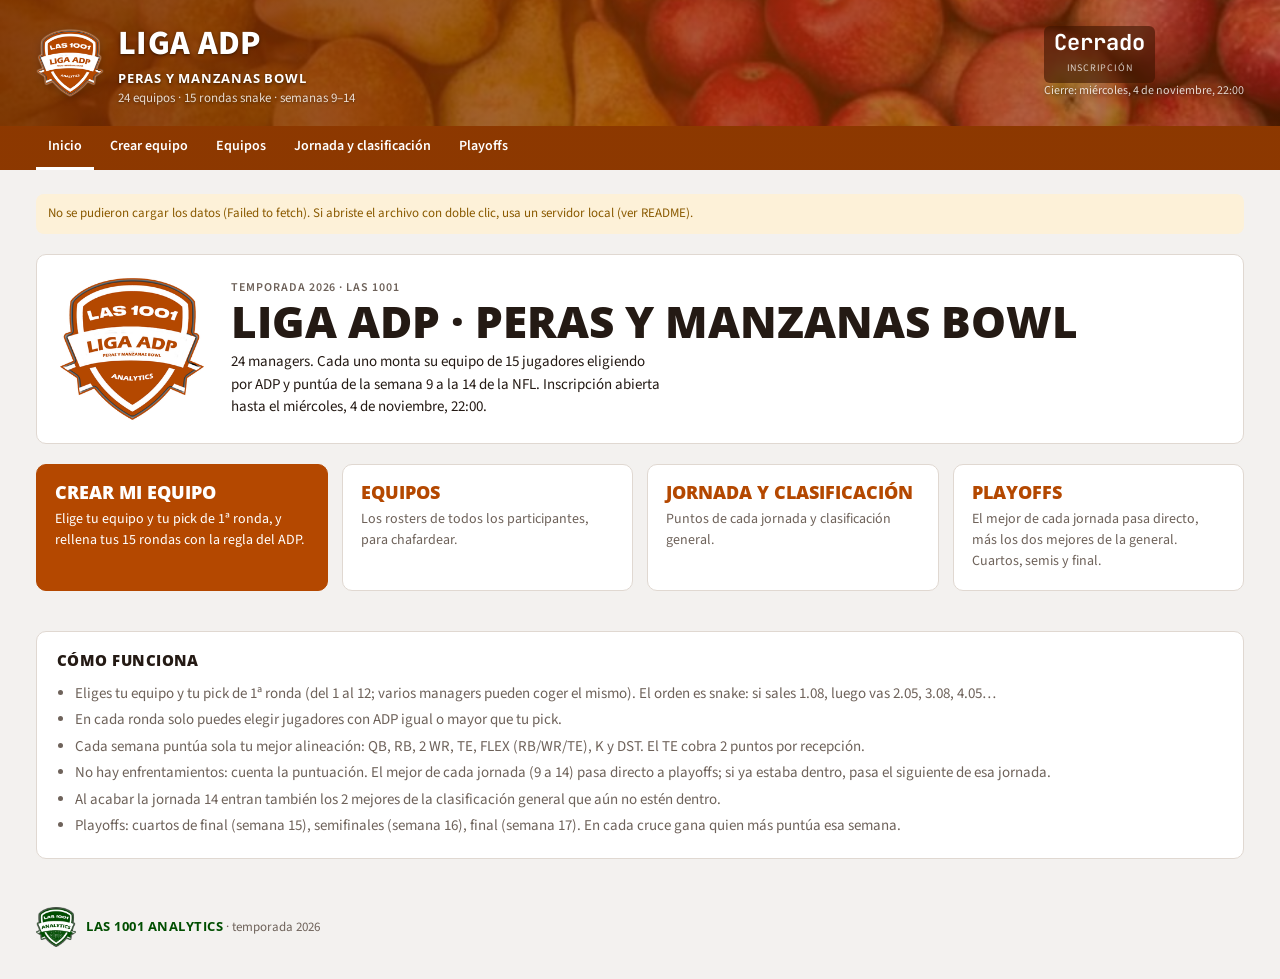
<file: index.html>
<!doctype html>
<html lang="es">
<head>
<meta charset="utf-8">
<meta name="viewport" content="width=device-width, initial-scale=1, viewport-fit=cover">
<title>Liga ADP</title>
<meta name="claude:viewport-fit-sides" content="cover">
<link rel="preconnect" href="https://fonts.googleapis.com">
<link rel="preconnect" href="https://fonts.gstatic.com" crossorigin>
<link rel="stylesheet" href="https://fonts.googleapis.com/css2?family=Open+Sans:wght@700;800&family=Source+Sans+3:wght@400;600;700&family=JetBrains+Mono:wght@500;700&display=swap">
<link rel="icon" href="favicon.ico" sizes="any">
<link rel="icon" type="image/png" sizes="32x32" href="img/favicon-32.png">
<link rel="apple-touch-icon" href="img/apple-touch-icon.png">
<link rel="stylesheet" href="css/styles.css?v=2026102802">
</head>
<body data-page="inicio">
<!--BODY-->
<header id="cabecera"></header>
<main class="wrap">
  <div class="notice" id="aviso-datos" hidden></div>
  <section class="panel hero">
    <img src="img/logo-liga-adp.png" alt="" width="150" height="148">
    <div>
      <div class="eyebrow">Temporada <span id="h-temporada"></span> · Las 1001</div>
      <h1>Liga ADP · Peras y Manzanas Bowl</h1>
      <p id="h-texto"></p>
    </div>
  </section>
  <div class="accesos">
    <a class="acceso principal" href="equipo.html"><h2>Crear mi equipo</h2><p>Elige tu equipo y tu pick de 1ª ronda, y rellena tus 15 rondas con la regla del ADP.</p></a>
    <a class="acceso" href="equipos.html"><h2>Equipos</h2><p>Los rosters de todos los participantes, para chafardear.</p></a>
    <a class="acceso" href="jornada.html"><h2>Jornada y clasificación</h2><p>Puntos de cada jornada y clasificación general.</p></a>
    <a class="acceso" href="playoffs.html"><h2>Playoffs</h2><p>El mejor de cada jornada pasa directo, más los dos mejores de la general. Cuartos, semis y final.</p></a>
  </div>
  <section class="panel stack" id="pendientes" hidden></section>
  <section class="dos" id="resumen"></section>
  <section class="panel stack">
    <h3>Cómo funciona</h3>
    <ul class="muted" style="margin:0;padding-left:18px;display:grid;gap:4px" id="h-reglas"></ul>
  </section>
</main>
<footer id="pie"></footer>
<!--/BODY-->
<script src="js/config.js?v=2026102802"></script>
<script src="js/layout.js?v=2026102802"></script>
<script src="js/draft.js?v=2026102802"></script>
<script src="js/adp.js?v=2026102802"></script>
<script src="js/liga.js?v=2026102802"></script>
<script src="js/inicio.js?v=2026102802"></script>
</body>
</html>
</file>
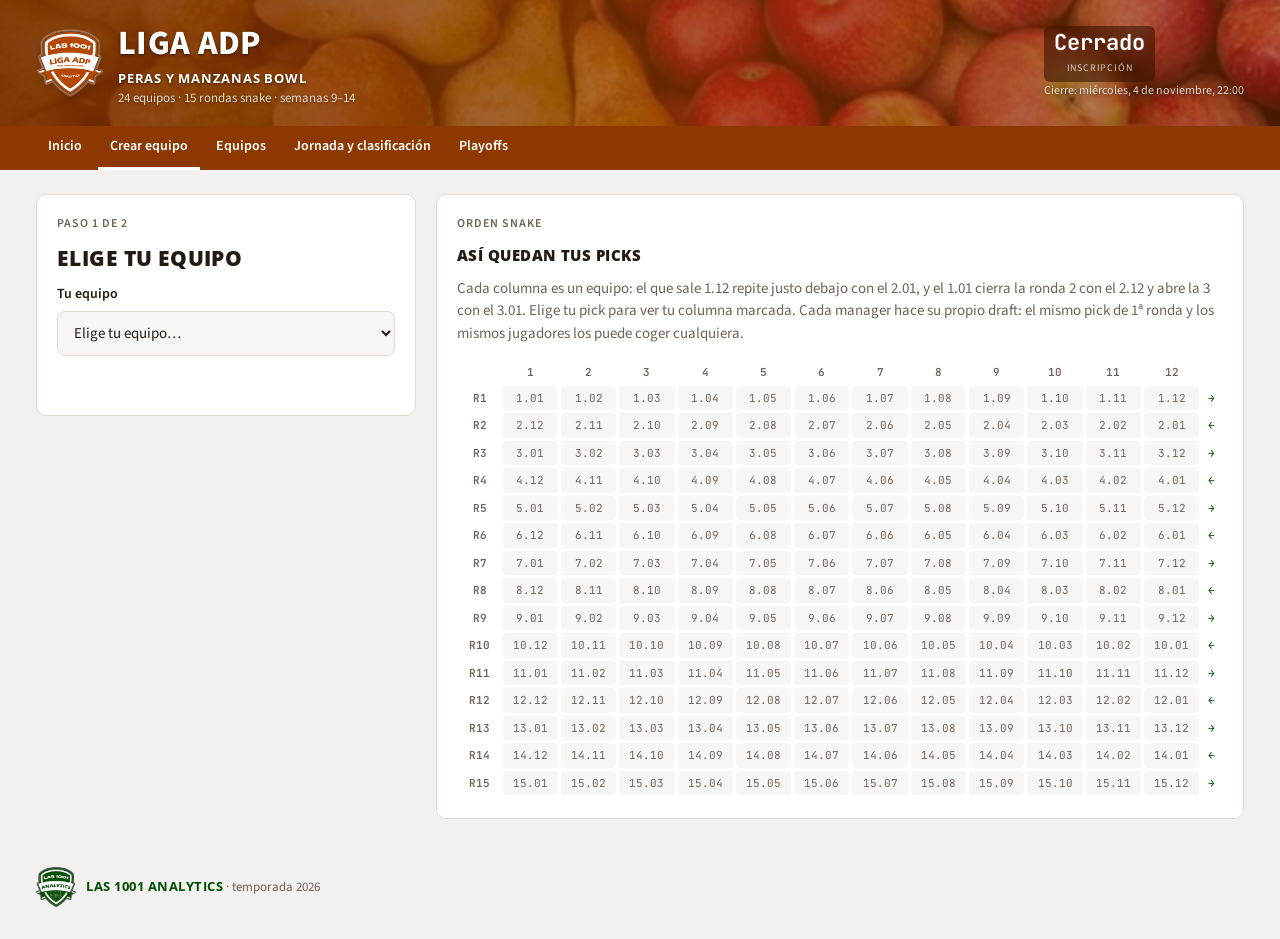
<file: equipo.html>
<!doctype html>
<html lang="es">
<head>
<meta charset="utf-8">
<meta name="viewport" content="width=device-width, initial-scale=1, viewport-fit=cover">
<title>Crear equipo · Liga ADP</title>
<meta name="claude:viewport-fit-sides" content="cover">
<link rel="preconnect" href="https://fonts.googleapis.com">
<link rel="preconnect" href="https://fonts.gstatic.com" crossorigin>
<link rel="stylesheet" href="https://fonts.googleapis.com/css2?family=Open+Sans:wght@700;800&family=Source+Sans+3:wght@400;600;700&family=JetBrains+Mono:wght@500;700&display=swap">
<link rel="icon" href="favicon.ico" sizes="any">
<link rel="icon" type="image/png" sizes="32x32" href="img/favicon-32.png">
<link rel="apple-touch-icon" href="img/apple-touch-icon.png">
<link rel="stylesheet" href="css/styles.css?v=2026102802">
</head>
<body data-page="equipo">
<!--BODY-->
<header id="cabecera"></header>

<main class="wrap">
  <div class="notice" id="aviso-datos" hidden></div>

  <!-- Paso 1: inscripción -->
  <section class="step1" id="paso1">
    <form class="panel stack" id="form-inscripcion" novalidate>
      <div class="eyebrow">Paso 1 de 2</div>
      <h2>Elige tu equipo</h2>
      <div class="field" id="campo-manager" hidden>
        <label for="in-manager">Tu equipo</label>
        <select id="in-manager" class="select"></select>
        <div class="muted" id="manager-info" style="font-size:14px"></div>
        <div class="err" id="err-manager"></div>
      </div>
      <div class="field" id="campo-equipo">
        <label for="in-equipo">Nombre del equipo</label>
        <input type="text" id="in-equipo" maxlength="40" autocomplete="off" placeholder="Long Snapper">
        <div class="err" id="err-equipo"></div>
      </div>
      <div class="field" id="campo-telegram">
        <label for="in-telegram">Usuario de Telegram</label>
        <input type="text" id="in-telegram" maxlength="33" autocomplete="off" placeholder="@bocamolls">
        <div class="err" id="err-telegram"></div>
      </div>
      <div class="field" id="campo-grupo">
        <span id="lbl-grupo" style="font-weight:600;font-size:14px">Grupo</span>
        <div class="slots grupos" id="grupos" role="group" aria-labelledby="lbl-grupo"></div>
        <div class="err" id="err-grupo"></div>
      </div>
      <div class="field" id="campo-clave" hidden>
        <label for="in-clave">Contraseña</label>
        <div class="row">
          <input type="password" id="in-clave" maxlength="40" autocomplete="current-password" style="flex:1;min-width:0">
          <button class="btn" type="button" id="btn-entrar">Entrar</button>
        </div>
        <div class="muted" style="font-size:13px">Te la pasa el comisionado por Telegram. Así nadie más puede tocar tu equipo.</div>
        <div class="err" id="err-clave"></div>
      </div>
      <div class="field" id="campo-slot">
        <span id="lbl-slot" style="font-weight:600;font-size:14px">Pick de 1ª ronda</span>
        <div class="slots" id="slots" role="group" aria-labelledby="lbl-slot"></div>
        <div class="err" id="err-slot"></div>
      </div>
      <div class="row">
        <button class="btn" type="submit" id="btn-empezar">Ver mis 15 rondas</button>
        <button class="btn ghost" type="button" id="btn-ejemplo" hidden>Rellenar ejemplo</button>
      </div>
    </form>

    <div class="panel stack">
      <div class="eyebrow">Orden snake</div>
      <h3 id="board-titulo">Así quedan tus picks</h3>
      <p class="muted" style="margin:0">Cada columna es un equipo: el que sale 1.12 repite justo debajo con el 2.01, y el 1.01 cierra la ronda 2 con el 2.12 y abre la 3 con el 3.01. Elige tu pick para ver tu columna marcada. Cada manager hace su propio draft: el mismo pick de 1ª ronda y los mismos jugadores los puede coger cualquiera.</p>
      <div class="board-scroll"><table class="board" id="board"></table></div>
    </div>
  </section>

  <!-- Paso 2: draft -->
  <section class="step2" id="paso2" hidden>
    <div class="panel stack">
      <div class="team-head">
        <div>
          <div class="eyebrow">Paso 2 de 2 · Tu draft</div>
          <h2 id="t-equipo"></h2>
          <div class="muted" id="t-meta"></div>
        </div>
        <div class="row">
          <label class="row muted" style="font-size:13px;gap:6px"><input type="checkbox" id="chk-elegibles" checked> Sugerir solo jugadores elegibles</label>
          <span class="chip idle" id="estado-guardado" hidden></span>
          <button class="btn ghost" type="button" id="btn-editar" hidden>Cambiar datos</button>
          <button class="btn ghost" type="button" id="btn-salir" hidden>Salir</button>
        </div>
      </div>
      <p class="muted" style="margin:0">Regla: en cada ronda solo vale un jugador cuyo ADP sea igual o mayor que el número de ese pick. Escribe o busca el nombre, o filtra por posición. En la columna Bye, «Hecho» quiere decir que descansa antes de la semana 9 y no le afecta.</p>
      <div class="table-scroll">
        <table class="picks">
          <thead><tr><th>Ronda</th><th>Pick</th><th>Jugador</th><th>Pos</th><th>NFL</th><th>ADP</th><th>Bye</th><th>Estado</th></tr></thead>
          <tbody id="tbody-picks"></tbody>
        </table>
      </div>
    </div>

    <aside class="aside">
      <div class="panel stack">
        <h3>Composición</h3>
        <div class="counts" id="conteo"></div>
      </div>
      <div class="panel stack">
        <h3>Alineación puntuable</h3>
        <p class="muted" style="margin:0;font-size:13px">Cada semana puntúan los mejores. Hasta tener puntos reales, se muestra por mejor ADP.</p>
        <div class="lineup" id="alineacion"></div>
        <div class="bench-head"><h3>Banquillo</h3><span class="chip idle num" id="banquillo-n"></span></div>
        <p class="muted" style="margin:0;font-size:13px">Las 7 rondas restantes. Entran solas si un titular rinde menos o tiene bye.</p>
        <div class="lineup bench" id="banquillo"></div>
      </div>
      <div class="panel stack">
        <h3>Byes · semanas <span id="rango-semanas"></span></h3>
        <div class="byes" id="byes"></div>
      </div>
      <div class="panel stack">
        <h3>Comprobaciones</h3>
        <ul class="checks" id="checks"></ul>
        <div class="row">
          <button class="btn" type="button" id="btn-copiar" disabled>Copiar para Telegram</button>
        </div>
        <textarea class="export" id="export" readonly hidden aria-label="Equipo exportado"></textarea>
        <button class="btn ghost" type="button" id="btn-reset">Borrar mi draft</button>
        <div class="row" id="confirm-reset" hidden>
          <span class="muted" style="font-size:13px">¿Seguro? Se borran las 15 rondas.</span>
          <button class="btn" type="button" id="btn-reset-si">Sí, borrar</button>
          <button class="btn ghost" type="button" id="btn-reset-no">Cancelar</button>
        </div>
      </div>
      <div class="panel stack">
        <details>
          <summary>Puntuación (Fleaflicker 346180)</summary>
          <div class="scoring" id="scoring" style="margin-top:10px"></div>
        </details>
      </div>
    </aside>
  </section>
</main>
<footer id="pie"></footer>
<div class="sugerencias" id="sugerencias" role="listbox" aria-label="Jugadores" hidden></div>
<div class="toast" id="toast" hidden role="status"></div>
<!--/BODY-->
<script src="js/config.js?v=2026102802"></script>
<script src="js/layout.js?v=2026102802"></script>
<script src="js/draft.js?v=2026102802"></script>
<script src="js/adp.js?v=2026102802"></script>
<script src="js/liga.js?v=2026102802"></script>
<script src="js/app.js?v=2026102802"></script>
</body>
</html>
</file>
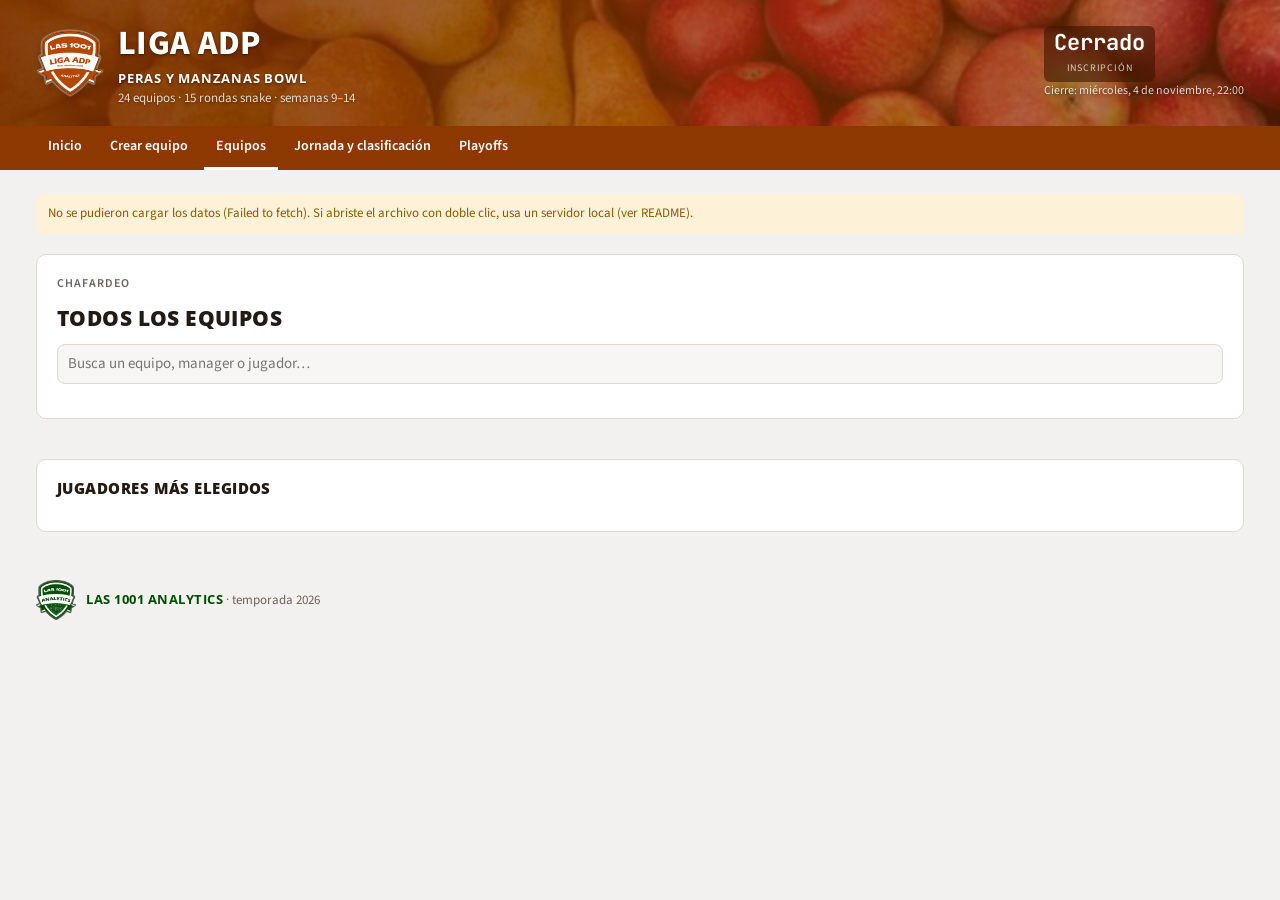
<file: equipos.html>
<!doctype html>
<html lang="es">
<head>
<meta charset="utf-8">
<meta name="viewport" content="width=device-width, initial-scale=1, viewport-fit=cover">
<title>Equipos · Liga ADP</title>
<meta name="claude:viewport-fit-sides" content="cover">
<link rel="preconnect" href="https://fonts.googleapis.com">
<link rel="preconnect" href="https://fonts.gstatic.com" crossorigin>
<link rel="stylesheet" href="https://fonts.googleapis.com/css2?family=Open+Sans:wght@700;800&family=Source+Sans+3:wght@400;600;700&family=JetBrains+Mono:wght@500;700&display=swap">
<link rel="icon" href="favicon.ico" sizes="any">
<link rel="icon" type="image/png" sizes="32x32" href="img/favicon-32.png">
<link rel="apple-touch-icon" href="img/apple-touch-icon.png">
<link rel="stylesheet" href="css/styles.css?v=2026102802">
</head>
<body data-page="equipos">
<!--BODY-->
<header id="cabecera"></header>
<main class="wrap">
  <div class="notice" id="aviso-datos" hidden></div>
  <section class="panel stack">
    <div class="eyebrow">Chafardeo</div>
    <h2>Todos los equipos</h2>
    <div class="filtros">
      <div class="selector" id="f-grupo" role="group" aria-label="Grupo"></div>
      <input type="search" id="f-busca" placeholder="Busca un equipo, manager o jugador…" aria-label="Buscar">
    </div>
    <p class="muted" id="f-resumen" style="margin:0"></p>
  </section>
  <div class="rejilla" id="rejilla"></div>
  <section class="panel stack">
    <h3>Jugadores más elegidos</h3>
    <div class="table-scroll"><table class="tabla" id="populares"></table></div>
  </section>
</main>
<footer id="pie"></footer>
<!--/BODY-->
<script src="js/config.js?v=2026102802"></script>
<script src="js/layout.js?v=2026102802"></script>
<script src="js/draft.js?v=2026102802"></script>
<script src="js/adp.js?v=2026102802"></script>
<script src="js/liga.js?v=2026102802"></script>
<script src="js/equipos.js?v=2026102802"></script>
</body>
</html>
</file>
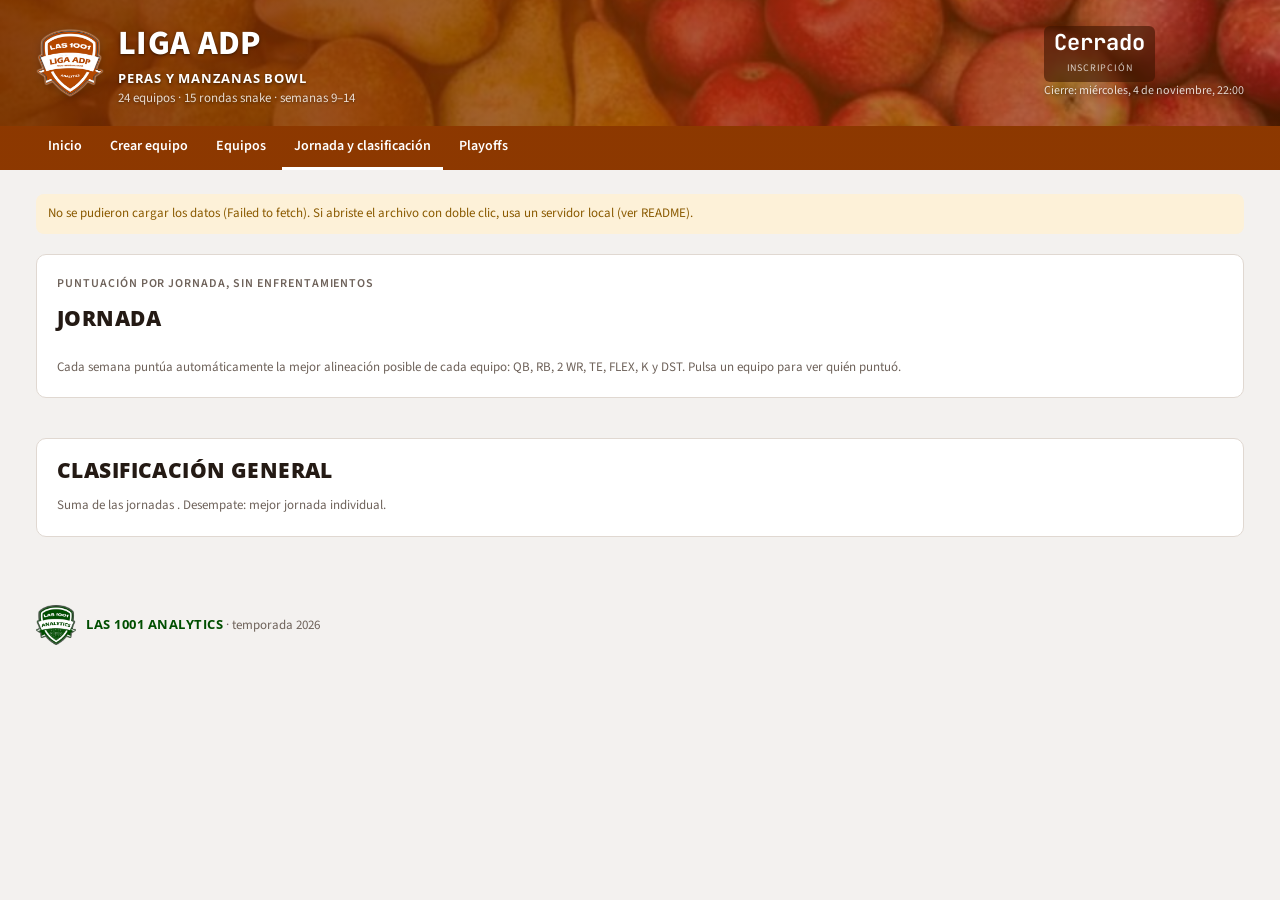
<file: jornada.html>
<!doctype html>
<html lang="es">
<head>
<meta charset="utf-8">
<meta name="viewport" content="width=device-width, initial-scale=1, viewport-fit=cover">
<title>Jornada y clasificación · Liga ADP</title>
<meta name="claude:viewport-fit-sides" content="cover">
<link rel="preconnect" href="https://fonts.googleapis.com">
<link rel="preconnect" href="https://fonts.gstatic.com" crossorigin>
<link rel="stylesheet" href="https://fonts.googleapis.com/css2?family=Open+Sans:wght@700;800&family=Source+Sans+3:wght@400;600;700&family=JetBrains+Mono:wght@500;700&display=swap">
<link rel="icon" href="favicon.ico" sizes="any">
<link rel="icon" type="image/png" sizes="32x32" href="img/favicon-32.png">
<link rel="apple-touch-icon" href="img/apple-touch-icon.png">
<link rel="stylesheet" href="css/styles.css?v=2026102802">
</head>
<body data-page="jornada">
<!--BODY-->
<header id="cabecera"></header>
<main class="wrap">
  <div class="notice" id="aviso-datos" hidden></div>
  <section class="panel stack">
    <div class="eyebrow">Puntuación por jornada, sin enfrentamientos</div>
    <h2>Jornada <span id="j-num"></span></h2>
    <div class="selector" id="j-semanas" role="group" aria-label="Semana"></div>
    <p class="muted" style="margin:0;font-size:13px">Cada semana puntúa automáticamente la mejor alineación posible de cada equipo: QB, RB, 2 WR, TE, FLEX, K y DST. Pulsa un equipo para ver quién puntuó.</p>
  </section>
  <section class="dos" id="j-grupos"></section>
  <section class="panel stack">
    <h2>Clasificación general</h2>
    <p class="muted" style="margin:0;font-size:13px">Suma de las jornadas <span id="c-rango"></span>. Desempate: mejor jornada individual.</p>
  </section>
  <section class="stack" id="c-grupos"></section>
</main>
<footer id="pie"></footer>
<!--/BODY-->
<script src="js/config.js?v=2026102802"></script>
<script src="js/layout.js?v=2026102802"></script>
<script src="js/draft.js?v=2026102802"></script>
<script src="js/adp.js?v=2026102802"></script>
<script src="js/liga.js?v=2026102802"></script>
<script src="js/jornada.js?v=2026102802"></script>
</body>
</html>
</file>
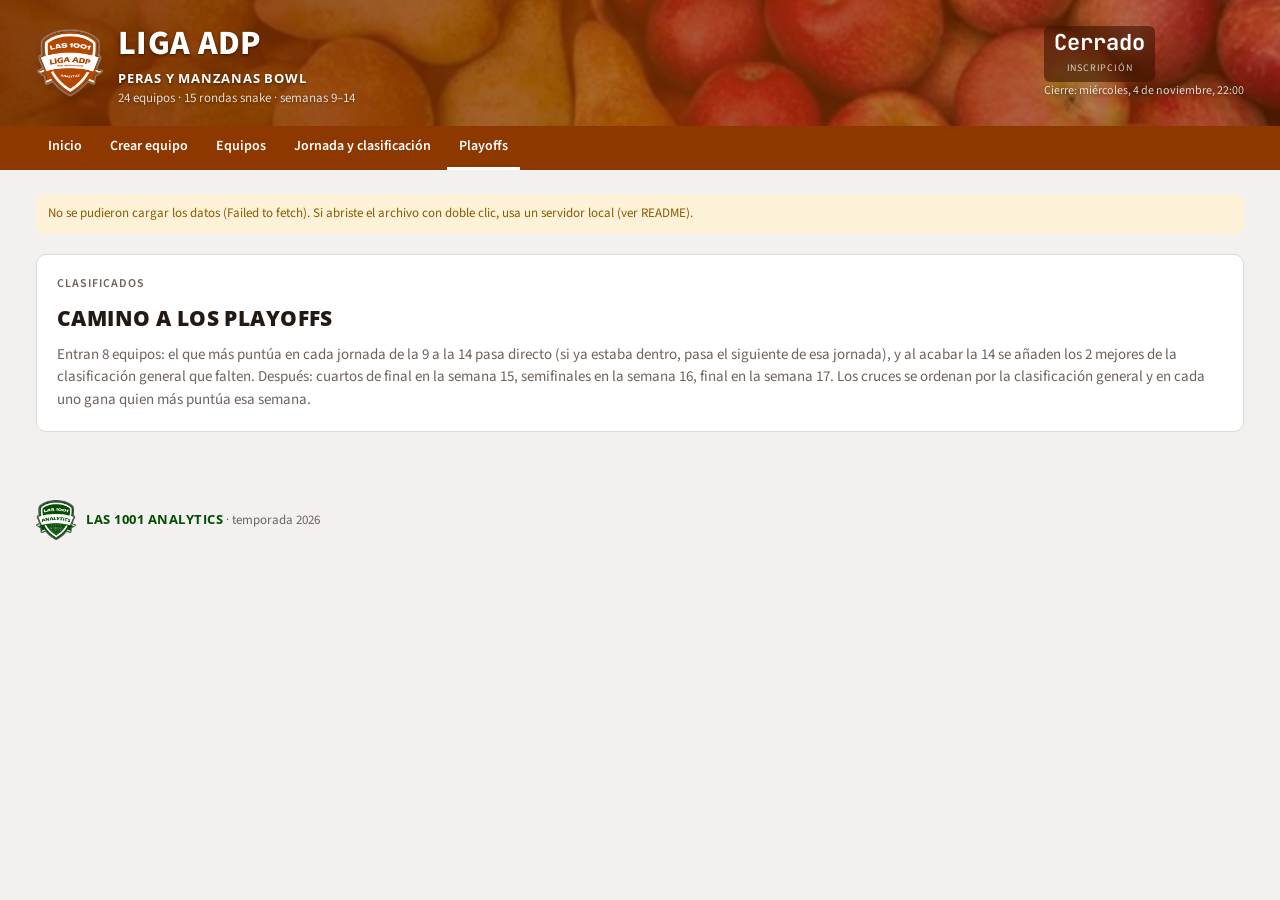
<file: playoffs.html>
<!doctype html>
<html lang="es">
<head>
<meta charset="utf-8">
<meta name="viewport" content="width=device-width, initial-scale=1, viewport-fit=cover">
<title>Playoffs · Liga ADP</title>
<meta name="claude:viewport-fit-sides" content="cover">
<link rel="preconnect" href="https://fonts.googleapis.com">
<link rel="preconnect" href="https://fonts.gstatic.com" crossorigin>
<link rel="stylesheet" href="https://fonts.googleapis.com/css2?family=Open+Sans:wght@700;800&family=Source+Sans+3:wght@400;600;700&family=JetBrains+Mono:wght@500;700&display=swap">
<link rel="icon" href="favicon.ico" sizes="any">
<link rel="icon" type="image/png" sizes="32x32" href="img/favicon-32.png">
<link rel="apple-touch-icon" href="img/apple-touch-icon.png">
<link rel="stylesheet" href="css/styles.css?v=2026102802">
</head>
<body data-page="playoffs">
<!--BODY-->
<header id="cabecera"></header>
<main class="wrap">
  <div class="notice" id="aviso-datos" hidden></div>
  <section class="panel stack">
    <div class="eyebrow">Clasificados</div>
    <h2>Camino a los playoffs</h2>
    <p class="muted" style="margin:0" id="p-texto"></p>
  </section>
  <section class="stack" id="p-grupos" style="gap:20px"></section>
</main>
<footer id="pie"></footer>
<!--/BODY-->
<script src="js/config.js?v=2026102802"></script>
<script src="js/layout.js?v=2026102802"></script>
<script src="js/draft.js?v=2026102802"></script>
<script src="js/adp.js?v=2026102802"></script>
<script src="js/liga.js?v=2026102802"></script>
<script src="js/playoffs.js?v=2026102802"></script>
</body>
</html>
</file>
<file: css/styles.css>
/* Identidad: naranja Liga ADP + verde Las 1001 Analytics. Layout: cabecera tipo marcador + dos columnas (draft a la izquierda, panel de control fijo a la derecha). */
:root {
  --bg: #f3f1ef;
  --surface: #ffffff;
  --surface-2: #f8f6f4;
  --ink: #241a14;
  --muted: #6e625a;
  --line: #e0d8d1;
  --turf: #b44800;
  --turf-ink: #ffffff;
  --chalk: #fff7f0;
  --amber: #004e00;
  --field: #004e00;
  --ok: #1f7a2e;
  --ok-bg: #e3f2e3;
  --bad: #b3261e;
  --bad-bg: #fbe6e4;
  --warn: #8a5a00;
  --warn-bg: #fdf1d8;
  --board: #b44800;
  --board-ink: #ffffff;
  --board-chip: rgba(0, 0, 0, .22);
  --font-display: "Open Sans", "Verdana", "Segoe UI", sans-serif;
  --font-body: "Source Sans 3", "Segoe UI", system-ui, sans-serif;
  --font-mono: "JetBrains Mono", ui-monospace, "Cascadia Mono", Consolas, monospace;
  --radius: 10px;
}
@media (prefers-color-scheme: dark) {
  :root:not([data-theme="light"]) {
    --bg: #16110e; --surface: #1f1814; --surface-2: #29201b; --ink: #f1e9e3; --muted: #a8998f;
    --line: #3b2e27; --turf: #ec7a30; --turf-ink: #1a0b02; --chalk: #fff7f0; --amber: #6fc46f; --field: #6fc46f;
    --ok: #74d17f; --ok-bg: #183319; --bad: #ff8a80; --bad-bg: #3a1a18; --warn: #f2c467; --warn-bg: #3a2d12;
    --board: #8a3600; --board-ink: #fff4ec; --board-chip: rgba(0, 0, 0, .3);
    color-scheme: dark;
  }
}
:root[data-theme="dark"] {
    --bg: #16110e; --surface: #1f1814; --surface-2: #29201b; --ink: #f1e9e3; --muted: #a8998f;
    --line: #3b2e27; --turf: #ec7a30; --turf-ink: #1a0b02; --chalk: #fff7f0; --amber: #6fc46f; --field: #6fc46f;
    --ok: #74d17f; --ok-bg: #183319; --bad: #ff8a80; --bad-bg: #3a1a18; --warn: #f2c467; --warn-bg: #3a2d12;
    --board: #8a3600; --board-ink: #fff4ec; --board-chip: rgba(0, 0, 0, .3);
    color-scheme: dark;
}

* { box-sizing: border-box; }
[hidden] { display: none !important; }
body {
  background: var(--bg);
  color: var(--ink);
  font-family: var(--font-body);
  font-size: 15px;
  line-height: 1.5;
  margin: 0;
}
.wrap {
  max-width: 1240px;
  margin: 0 auto;
  padding-left: max(16px, env(safe-area-inset-left, 0px));
  padding-right: max(16px, env(safe-area-inset-right, 0px));
}
h1, h2, h3 { font-family: var(--font-display); text-wrap: balance; margin: 0; line-height: 1.1; }
.num { font-family: var(--font-mono); font-variant-numeric: tabular-nums; }
.eyebrow { font-size: 12px; letter-spacing: .08em; text-transform: uppercase; color: var(--muted); font-weight: 600; }
button, input, select { font: inherit; color: inherit; }
:focus-visible { outline: 2px solid var(--amber); outline-offset: 2px; }

/* Cabecera marcador */
.scoreboard {
  color: var(--board-ink);
  background:
    linear-gradient(90deg, rgba(120, 45, 0, .9) 0%, rgba(140, 54, 0, .72) 50%, rgba(120, 45, 0, .55) 100%),
    url("../img/banner-peras-manzanas.jpg") center 40% / cover no-repeat,
    var(--board);
}
.scoreboard .brand, .scoreboard .clock-label { text-shadow: 0 1px 3px rgba(0,0,0,.55); }
.scoreboard .clock div { background: rgba(60, 20, 0, .6); backdrop-filter: blur(2px); }
.scoreboard .wrap { display: flex; flex-wrap: wrap; align-items: center; justify-content: space-between; gap: 16px; padding-block: 18px; }
.brand { display: flex; align-items: center; gap: 14px; min-width: 0; color: inherit; text-decoration: none; }
.brand img { width: 68px; height: auto; flex: none; filter: drop-shadow(0 2px 4px rgba(0,0,0,.25)); }
.scoreboard .h1 { font-size: clamp(24px, 4vw, 34px); font-weight: 800; letter-spacing: .01em; text-transform: uppercase; }
.scoreboard .bowl { font-family: var(--font-display); font-weight: 700; font-size: 13px; letter-spacing: .06em; text-transform: uppercase; }
.scoreboard .sub { font-size: 13px; opacity: .8; }
.clock { display: flex; gap: 6px; align-items: stretch; }
.clock div { background: var(--board-chip); border-radius: 6px; padding: 4px 10px; text-align: center; min-width: 54px; }
.clock b { display: block; font-family: var(--font-mono); font-size: 22px; color: var(--board-ink); line-height: 1.2; }
.clock small { font-size: 10px; letter-spacing: .08em; text-transform: uppercase; opacity: .75; }
.clock-label { font-size: 12px; opacity: .8; text-align: right; }

main.wrap { padding-block: 24px 48px; display: grid; gap: 20px; }
.panel { background: var(--surface); border: 1px solid var(--line); border-radius: var(--radius); padding: 20px; min-width: 0; }
.panel h2 { font-size: 21px; font-weight: 800; text-transform: uppercase; letter-spacing: .02em; }
.panel h3 { font-size: 15px; font-weight: 800; text-transform: uppercase; letter-spacing: .03em; }
.stack { display: grid; gap: 14px; }
.muted { color: var(--muted); }
.notice { font-size: 13px; padding: 10px 12px; border-radius: 8px; background: var(--warn-bg); color: var(--warn); }

/* Paso 1 */
.step1 { display: grid; gap: 20px; grid-template-columns: minmax(0, 380px) minmax(0, 1fr); align-items: start; }
.field { display: grid; gap: 6px; }
.field label { font-weight: 600; font-size: 14px; }
.field input[type="text"] { border: 1px solid var(--line); background: var(--surface-2); border-radius: 8px; padding: 10px 12px; width: 100%; }
.field select.select { border: 1px solid var(--line); background: var(--surface-2); border-radius: 8px; padding: 10px 12px; width: 100%; }
.field .err { color: var(--bad); font-size: 13px; min-height: 1em; }
.slots { display: grid; grid-template-columns: repeat(6, 1fr); gap: 6px; }
.slots button {
  border: 1px solid var(--line); background: var(--surface-2); border-radius: 8px; padding: 8px 0;
  font-family: var(--font-mono); font-weight: 600; cursor: pointer;
}
.slots button:hover { border-color: var(--turf); }
.slots button[aria-pressed="true"] { background: var(--turf); color: var(--turf-ink); border-color: var(--turf); }
.btn {
  border: 1px solid var(--turf); background: var(--turf); color: var(--turf-ink); border-radius: 8px;
  padding: 10px 16px; font-weight: 700; cursor: pointer; letter-spacing: .02em;
}
.btn.ghost { background: transparent; color: var(--turf); }
.btn:disabled { opacity: .45; cursor: not-allowed; }
.row { display: flex; flex-wrap: wrap; gap: 8px; align-items: center; }

/* Tablero snake */
.board-scroll { overflow-x: auto; }
table.board { border-collapse: separate; border-spacing: 3px; font-family: var(--font-mono); font-size: 11px; width: 100%; min-width: 560px; }
.board th { font-weight: 600; color: var(--muted); padding: 2px; }
.board td { background: var(--surface-2); border-radius: 4px; text-align: center; padding: 4px 0; color: var(--muted); }
.board td.mine { background: var(--turf); color: var(--turf-ink); font-weight: 700; }
.board .dir { color: var(--amber); }

/* Paso 2 */
.step2 { display: grid; gap: 20px; grid-template-columns: minmax(0, 1fr) minmax(0, 360px); align-items: start; }
.aside { display: grid; gap: 16px; position: sticky; top: calc(env(safe-area-inset-top, 0px) + 12px); }
.team-head { display: flex; flex-wrap: wrap; justify-content: space-between; gap: 12px; align-items: flex-end; }
.team-head h2 { font-size: 28px; }
.chip { display: inline-block; font-size: 12px; font-weight: 700; padding: 2px 8px; border-radius: 999px; white-space: nowrap; }
.chip.ok { background: var(--ok-bg); color: var(--ok); }
.chip.bad { background: var(--bad-bg); color: var(--bad); }
.chip.warn { background: var(--warn-bg); color: var(--warn); }
.chip.idle { background: var(--surface-2); color: var(--muted); }
.pos { font-family: var(--font-mono); font-size: 12px; font-weight: 700; padding: 1px 6px; border-radius: 4px; background: var(--surface-2); border: 1px solid var(--line); }

.table-scroll { overflow-x: auto; }
table.picks { width: 100%; border-collapse: collapse; min-width: 640px; }
.picks th { text-align: left; font-size: 12px; letter-spacing: .06em; text-transform: uppercase; color: var(--muted); padding: 8px 6px; border-bottom: 2px solid var(--line); }
.picks td { padding: 6px; border-bottom: 1px solid var(--line); vertical-align: middle; }
.picks tr.is-bad td { background: var(--bad-bg); }
.picks .pick b { font-family: var(--font-mono); font-size: 15px; }
.picks .pick small { display: block; color: var(--muted); font-family: var(--font-mono); font-size: 11px; }
.picks input { width: 100%; min-width: 180px; border: 1px solid var(--line); background: var(--surface-2); border-radius: 6px; padding: 7px 9px; }
.picks tr.is-bad input { border-color: var(--bad); }
.picks .sel-pos { font-family: var(--font-mono); font-size: 12px; font-weight: 700; border: 1px solid var(--line); background: var(--surface-2); border-radius: 6px; padding: 6px 4px; }
.picks .motivo { font-size: 12px; color: var(--bad); margin-top: 3px; }

/* Panel lateral */
.counts { display: grid; grid-template-columns: repeat(6, 1fr); gap: 6px; text-align: center; }
.counts div { border-radius: 8px; padding: 6px 0; background: var(--surface-2); border: 1px solid var(--line); }
.counts b { display: block; font-family: var(--font-mono); font-size: 20px; }
.counts small { font-size: 11px; color: var(--muted); line-height: 1.2; display: block; }
.counts .short { border-color: var(--bad); }
.counts .short b { color: var(--bad); }
.lineup { display: grid; gap: 4px; }
.lineup div { display: grid; grid-template-columns: 46px 1fr auto; gap: 8px; align-items: center; font-size: 14px; }
.lineup .slot { font-family: var(--font-mono); font-weight: 700; font-size: 12px; color: var(--field); }
.lineup .empty { color: var(--muted); font-style: italic; }
.byes { display: grid; grid-template-columns: 44px repeat(var(--cols), 1fr); gap: 2px; font-family: var(--font-mono); font-size: 10px; }
.byes span { text-align: center; padding: 3px 0; border-radius: 3px; }
.byes .h { color: var(--muted); }
.byes .y { background: var(--ok-bg); color: var(--ok); }
.byes .n { background: var(--bad-bg); color: var(--bad); font-weight: 700; }
ul.checks { margin: 0; padding: 0; list-style: none; display: grid; gap: 6px; font-size: 13px; }
ul.checks li { padding: 6px 8px; border-radius: 6px; }
ul.checks li.e { background: var(--bad-bg); color: var(--bad); }
ul.checks li.w { background: var(--warn-bg); color: var(--warn); }
ul.checks li.g { background: var(--ok-bg); color: var(--ok); }
textarea.export { width: 100%; min-height: 120px; font-family: var(--font-mono); font-size: 12px; border: 1px solid var(--line); border-radius: 8px; background: var(--surface-2); padding: 8px; }
.scoring { display: grid; grid-template-columns: 1fr auto; gap: 2px 12px; font-size: 13px; }
.scoring span:nth-child(even) { font-family: var(--font-mono); text-align: right; }
details summary { cursor: pointer; font-weight: 600; }
.toast { position: fixed; left: 50%; transform: translateX(-50%); bottom: calc(16px + env(safe-area-inset-bottom, 0px)); background: var(--ink); color: var(--bg); padding: 10px 16px; border-radius: 8px; font-size: 14px; }

@media (max-width: 900px) {
  .step1, .step2 { grid-template-columns: minmax(0, 1fr); }
  .aside { position: static; }
}
@media (prefers-reduced-motion: no-preference) {
  .picks tr { transition: background-color .2s; }
}

/* Pie con el sello de Analytics */
.foot { display: flex; align-items: center; gap: 10px; padding-block: 0 32px; color: var(--muted); font-size: 13px; }
.foot img { width: 40px; height: auto; }
.foot b { color: var(--field); font-family: var(--font-display); text-transform: uppercase; letter-spacing: .04em; }
.bench-head { display: flex; justify-content: space-between; align-items: center; gap: 8px; padding-top: 10px; border-top: 1px dashed var(--line); }
.lineup.bench .slot { color: var(--muted); }

/* Menú de secciones */
.menu { background: linear-gradient(var(--board-chip), var(--board-chip)), var(--board); }
.menu .wrap { display: flex; gap: 4px; overflow-x: auto; padding-block: 0; }
.menu a { color: var(--board-ink); text-decoration: none; font-weight: 600; font-size: 14px; padding: 10px 12px; white-space: nowrap; border-bottom: 3px solid transparent; }
.menu a:hover { border-bottom-color: rgba(255,255,255,.5); }
.menu a[aria-current="page"] { border-bottom-color: var(--board-ink); }

.slots.grupos { grid-template-columns: repeat(2, 1fr); }
.slots.grupos button { font-family: var(--font-body); }
.slots button:disabled { opacity: .35; text-decoration: line-through; cursor: not-allowed; }

/* Inicio */
.hero { display: grid; grid-template-columns: auto minmax(0, 1fr); gap: 24px; align-items: center; }
.hero img { width: 150px; height: auto; }
.hero h1 { font-size: clamp(28px, 5vw, 44px); font-weight: 800; text-transform: uppercase; }
.hero p { margin: 6px 0 0; max-width: 62ch; }
.accesos { display: grid; grid-template-columns: repeat(auto-fit, minmax(230px, 1fr)); gap: 14px; }
.acceso { display: grid; gap: 6px; align-content: start; text-decoration: none; color: inherit; background: var(--surface); border: 1px solid var(--line); border-radius: var(--radius); padding: 18px; }
.acceso:hover { border-color: var(--turf); }
.acceso h2 { font-size: 18px; font-weight: 800; text-transform: uppercase; color: var(--turf); }
.acceso p { margin: 0; color: var(--muted); font-size: 14px; }
.acceso.principal { background: var(--turf); border-color: var(--turf); }
.acceso.principal h2, .acceso.principal p { color: var(--turf-ink); }
.dos { display: grid; grid-template-columns: repeat(2, minmax(0, 1fr)); gap: 20px; }
.dos > :only-child { grid-column: 1 / -1; }

/* Tablas de clasificación */
table.tabla { width: 100%; border-collapse: collapse; font-size: 14px; }
.tabla th { text-align: left; font-size: 11px; letter-spacing: .06em; text-transform: uppercase; color: var(--muted); padding: 6px; border-bottom: 2px solid var(--line); white-space: nowrap; }
.tabla td { padding: 7px 6px; border-bottom: 1px solid var(--line); }
.tabla td.n, .tabla th.n { text-align: right; font-family: var(--font-mono); font-variant-numeric: tabular-nums; white-space: nowrap; }
.tabla tr.top td { background: var(--ok-bg); }
.tabla tr.zona td:first-child { box-shadow: inset 3px 0 0 var(--field); }
.tabla .rk { font-family: var(--font-mono); font-weight: 700; width: 2.5em; }
.tabla .eq b { display: block; }
.tabla .eq small { color: var(--muted); }
.tabla button.ver { border: 0; background: none; color: var(--turf); font-weight: 700; cursor: pointer; padding: 0; text-align: left; }
.tabla tr.detalle td { background: var(--surface-2); font-size: 13px; }
.selector { display: flex; flex-wrap: wrap; gap: 6px; }
.selector button { border: 1px solid var(--line); background: var(--surface-2); border-radius: 999px; padding: 5px 12px; cursor: pointer; font-weight: 600; font-family: var(--font-mono); }
.selector button[aria-pressed="true"] { background: var(--turf); color: var(--turf-ink); border-color: var(--turf); }
.selector button:disabled { opacity: .4; cursor: not-allowed; }

/* Equipos */
.filtros { display: flex; flex-wrap: wrap; gap: 10px; align-items: center; }
.filtros input[type="search"] { border: 1px solid var(--line); background: var(--surface-2); border-radius: 8px; padding: 8px 10px; min-width: 0; flex: 1 1 220px; }
.rejilla { display: grid; grid-template-columns: repeat(auto-fill, minmax(260px, 1fr)); gap: 14px; }
.tarjeta { background: var(--surface); border: 1px solid var(--line); border-radius: var(--radius); padding: 14px; display: grid; gap: 8px; align-content: start; min-width: 0; }
.tarjeta header { display: flex; justify-content: space-between; gap: 8px; align-items: baseline; }
.tarjeta h3 { font-size: 16px; font-weight: 800; }
.tarjeta ol { margin: 0; padding: 0; list-style: none; display: grid; gap: 2px; font-size: 13px; }
.tarjeta li { display: grid; grid-template-columns: 38px 1fr auto; gap: 6px; align-items: center; }
.tarjeta li .num { color: var(--muted); font-size: 11px; }
.tarjeta li.match { background: var(--warn-bg); border-radius: 4px; }
.barra { height: 8px; border-radius: 4px; background: var(--turf); }

/* Playoffs */
.plazas { display: grid; gap: 6px; }
.plaza { display: grid; grid-template-columns: 92px minmax(0, 1fr) auto; gap: 10px; align-items: center; padding: 9px 10px; border: 1px solid var(--line); border-radius: 8px; background: var(--surface-2); }
.plaza .cuando { font-family: var(--font-mono); font-size: 12px; font-weight: 700; color: var(--muted); text-transform: uppercase; }
.plaza.dentro { background: var(--ok-bg); border-color: transparent; }
.plaza.dentro .cuando { color: var(--ok); }
.plaza .pend { color: var(--muted); font-style: italic; }
.plaza small { display: block; color: var(--muted); font-size: 12px; }

@media (max-width: 700px) {
  .dos { grid-template-columns: minmax(0, 1fr); }
  .hero { grid-template-columns: minmax(0, 1fr); }
  .hero img { width: 110px; }
}
.menu .wrap { justify-content: flex-start; }
.tabla .eq small { display: block; }

/* Cuadro de playoffs */
.cuadro { display: grid; grid-template-columns: repeat(3, minmax(200px, 1fr)); gap: 14px; align-items: center; min-width: 640px; }
.ronda { display: grid; gap: 12px; align-content: center; }
.cruce { display: grid; gap: 2px; border: 1px solid var(--line); border-radius: 8px; overflow: hidden; background: var(--surface-2); }
.lado { display: grid; grid-template-columns: 22px minmax(0, 1fr) auto; gap: 8px; align-items: center; padding: 7px 9px; font-size: 13px; background: var(--surface); }
.lado .seed { color: var(--muted); font-size: 11px; }
.lado.gana { background: var(--ok-bg); font-weight: 700; }
.lado.pend { display: block; color: var(--muted); font-style: italic; }

/* Seguimiento de inscripción en la portada */
.pendientes { list-style: none; margin: 0; padding: 0; display: grid; grid-template-columns: repeat(auto-fill, minmax(260px, 1fr)); gap: 6px 16px; }
.pendientes li { display: flex; justify-content: space-between; align-items: center; gap: 8px; padding: 6px 0; border-bottom: 1px solid var(--line); font-size: 14px; min-width: 0; }
.pendientes li > span:first-child { min-width: 0; overflow: hidden; text-overflow: ellipsis; white-space: nowrap; }

/* Buscador de jugadores de cada ronda */
.sugerencias { position: fixed; z-index: 50; overflow-y: auto; background: var(--surface); border: 1px solid var(--line); border-radius: 8px; box-shadow: 0 8px 24px rgba(0,0,0,.18); padding: 4px; }
.sugerencias .sug { display: flex; align-items: baseline; gap: 8px; padding: 7px 9px; border-radius: 6px; cursor: pointer; font-size: 14px; }
.sugerencias .sug b { white-space: nowrap; overflow: hidden; text-overflow: ellipsis; min-width: 0; }
.sugerencias .sug span { color: var(--muted); font-size: 12px; font-family: var(--font-mono); white-space: nowrap; overflow: hidden; text-overflow: ellipsis; min-width: 0; }
.sugerencias .sug b { flex: none; max-width: 55%; }
.sugerencias .sug .chip { margin-left: auto; }
.sugerencias .sug:hover, .sugerencias .sug.on { background: var(--surface-2); }
.sugerencias .sug.vacio { color: var(--muted); cursor: default; }
.picks .c-bye.fuera { color: var(--muted); font-family: var(--font-body); font-size: 12px; }
</file>
